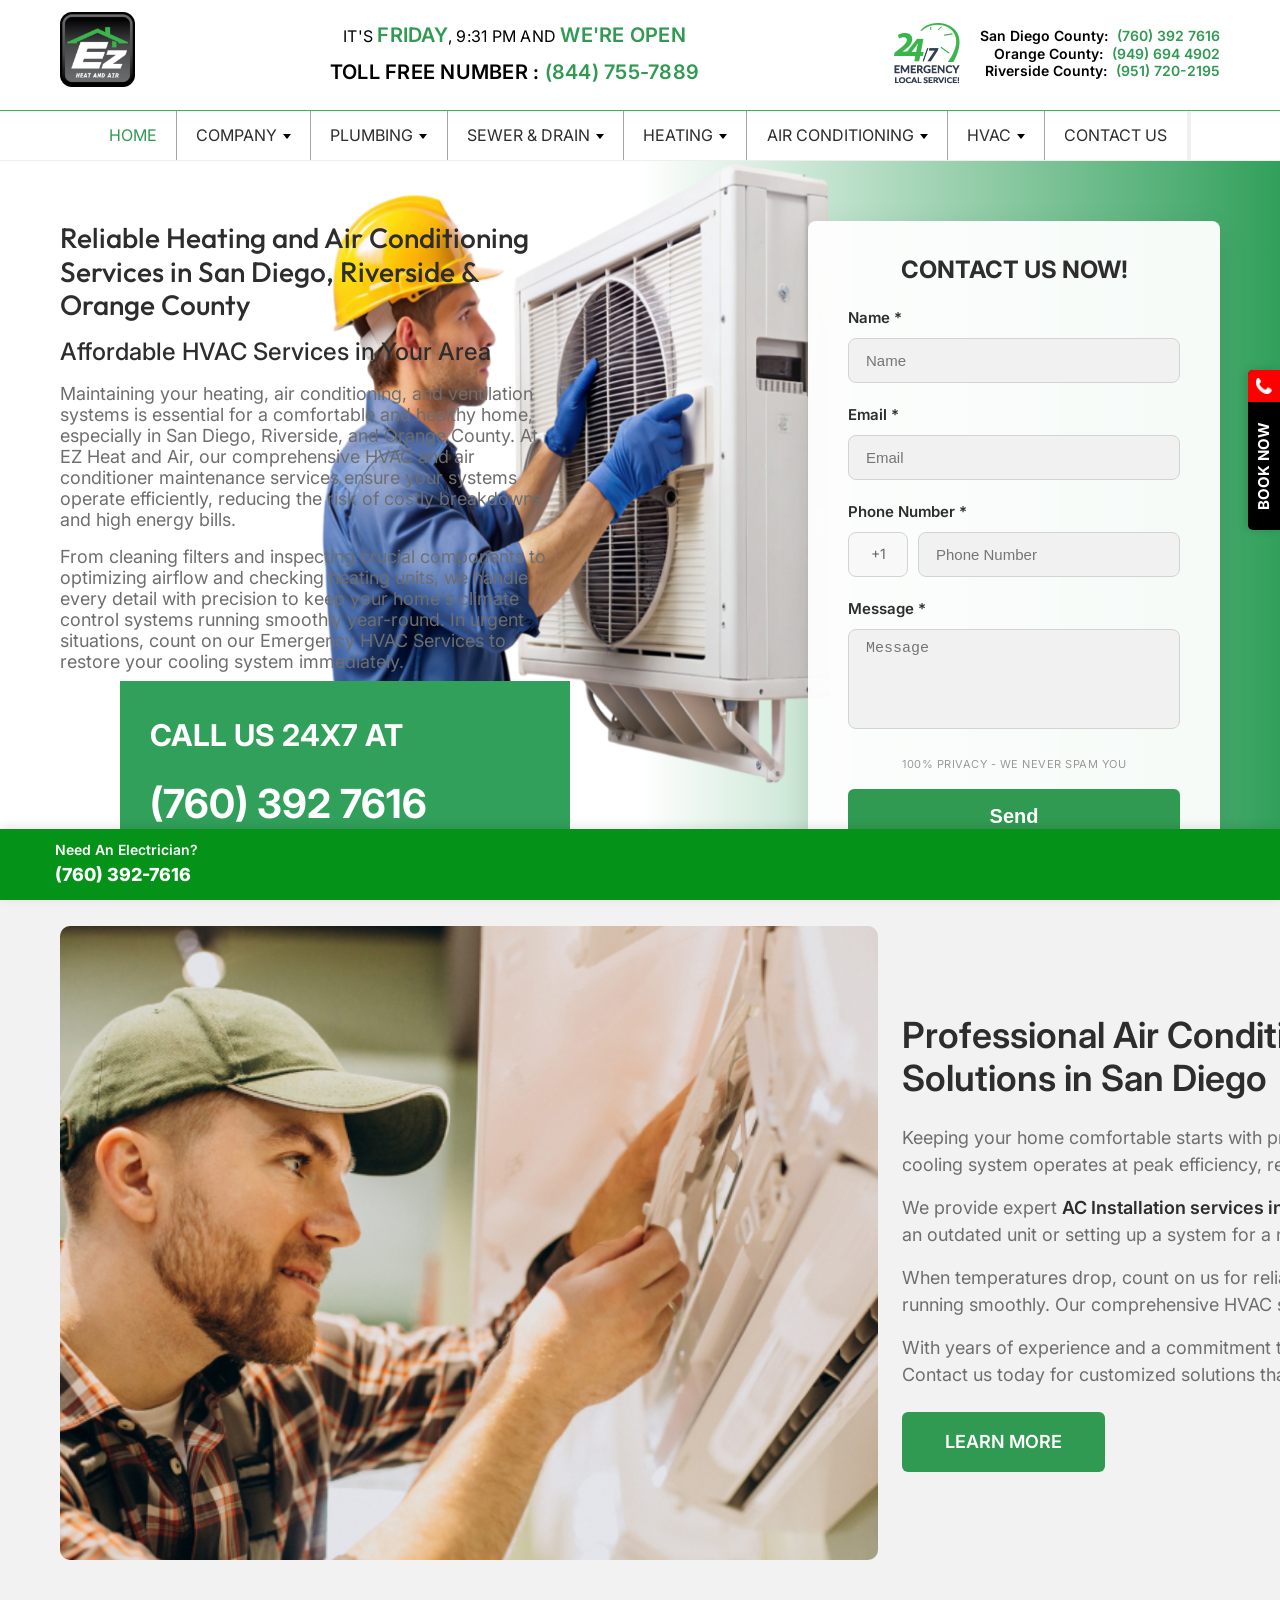
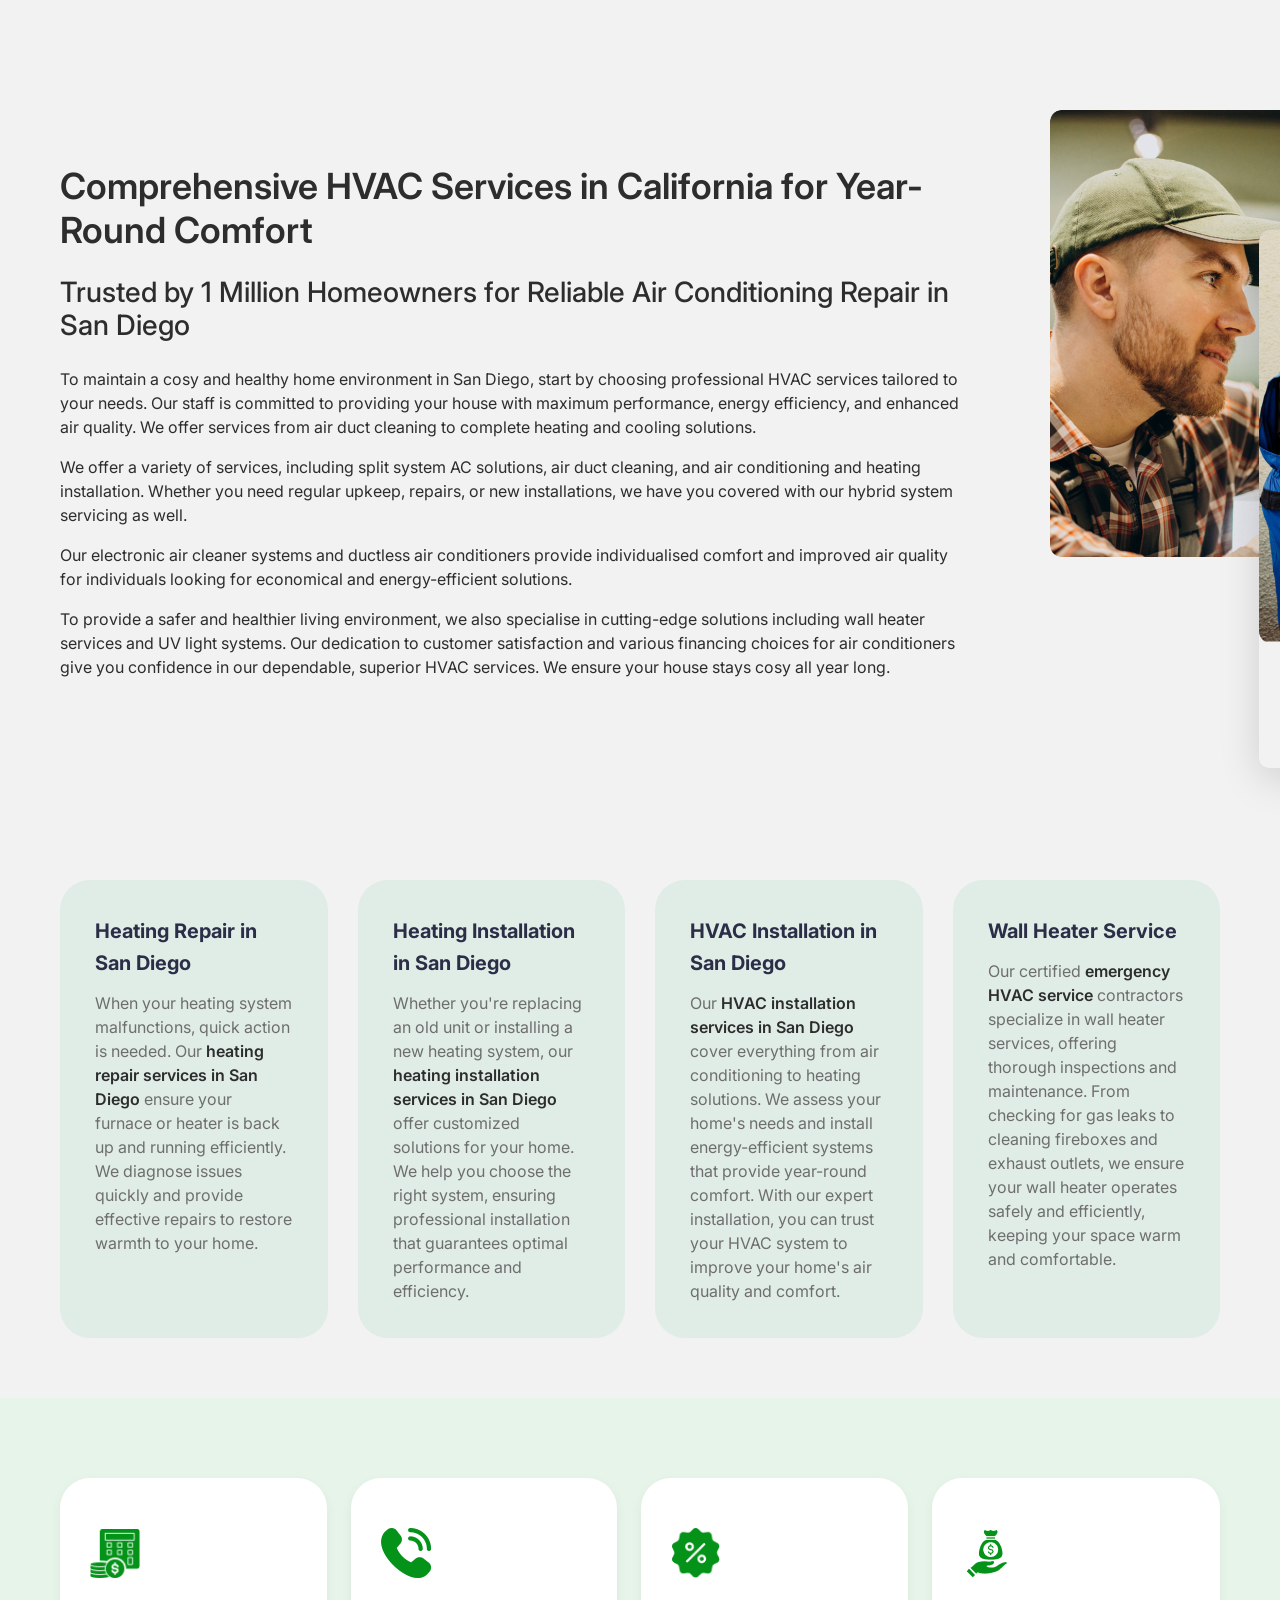
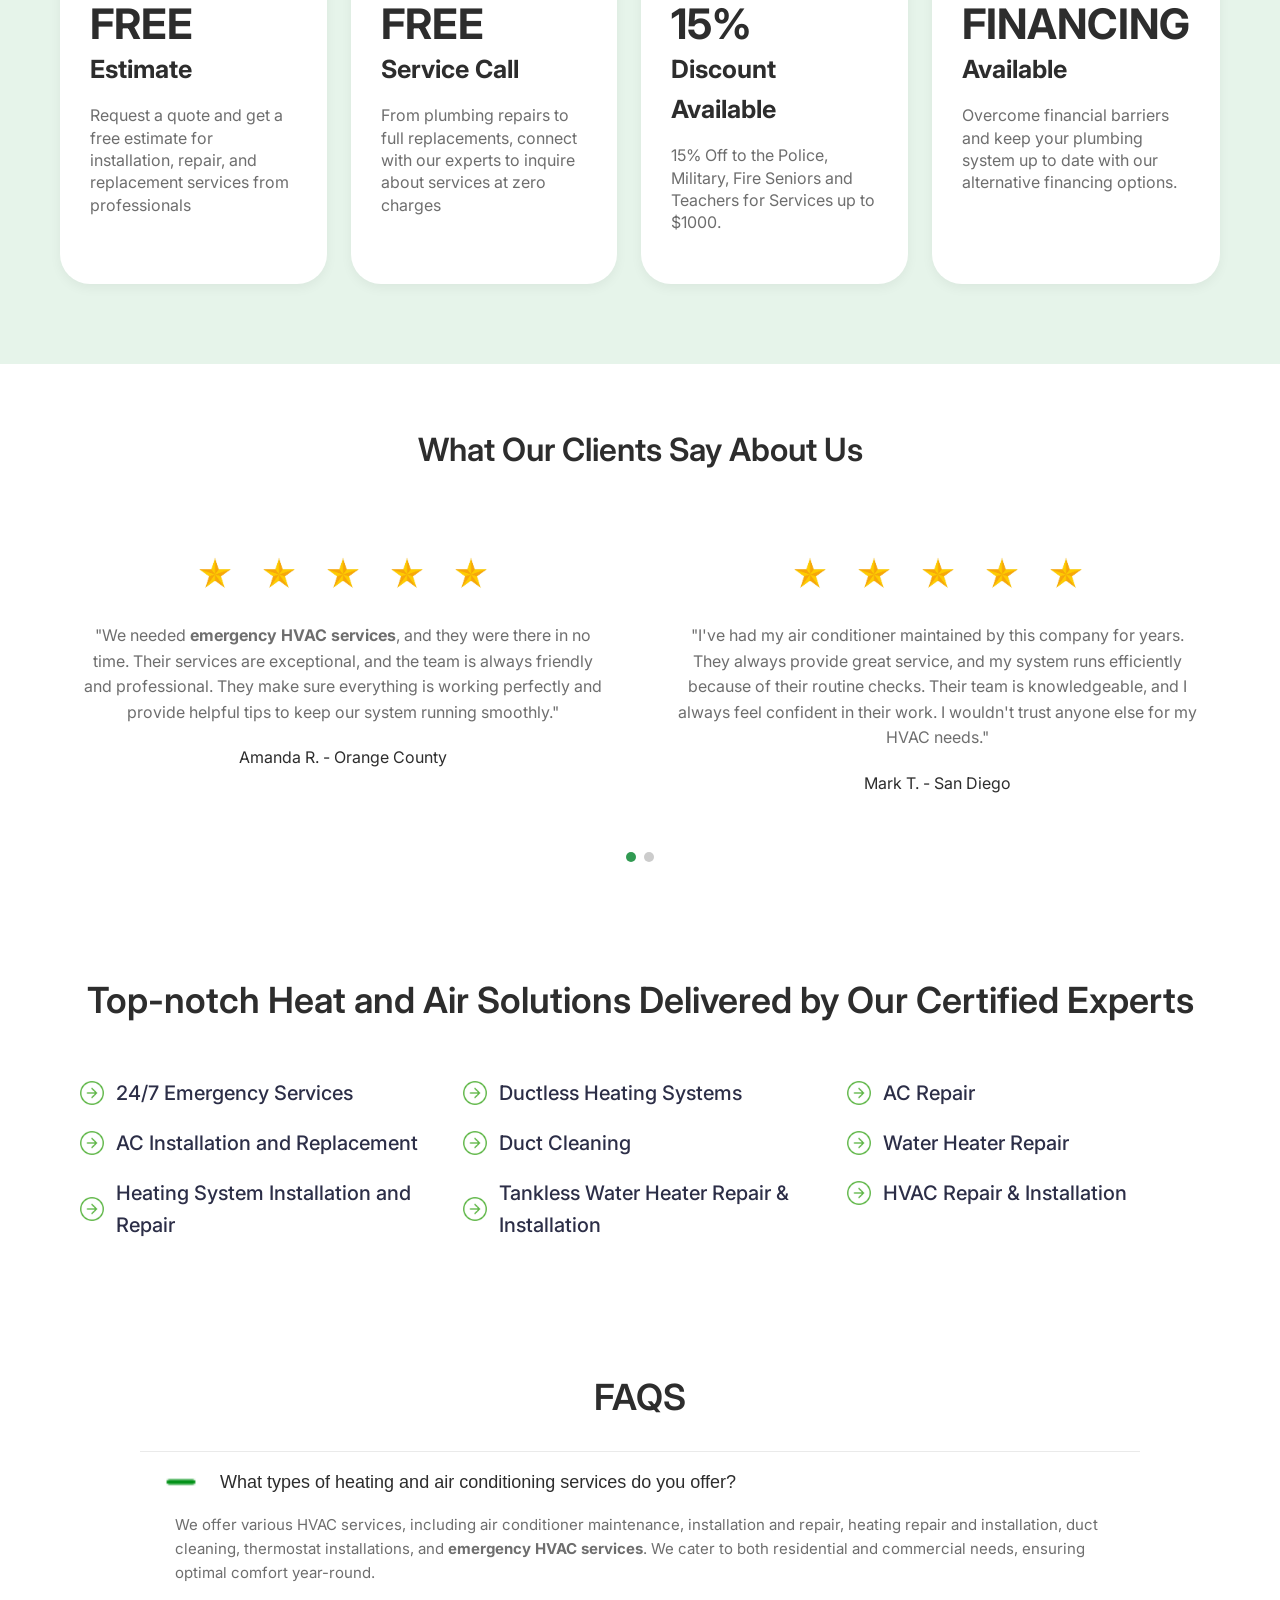
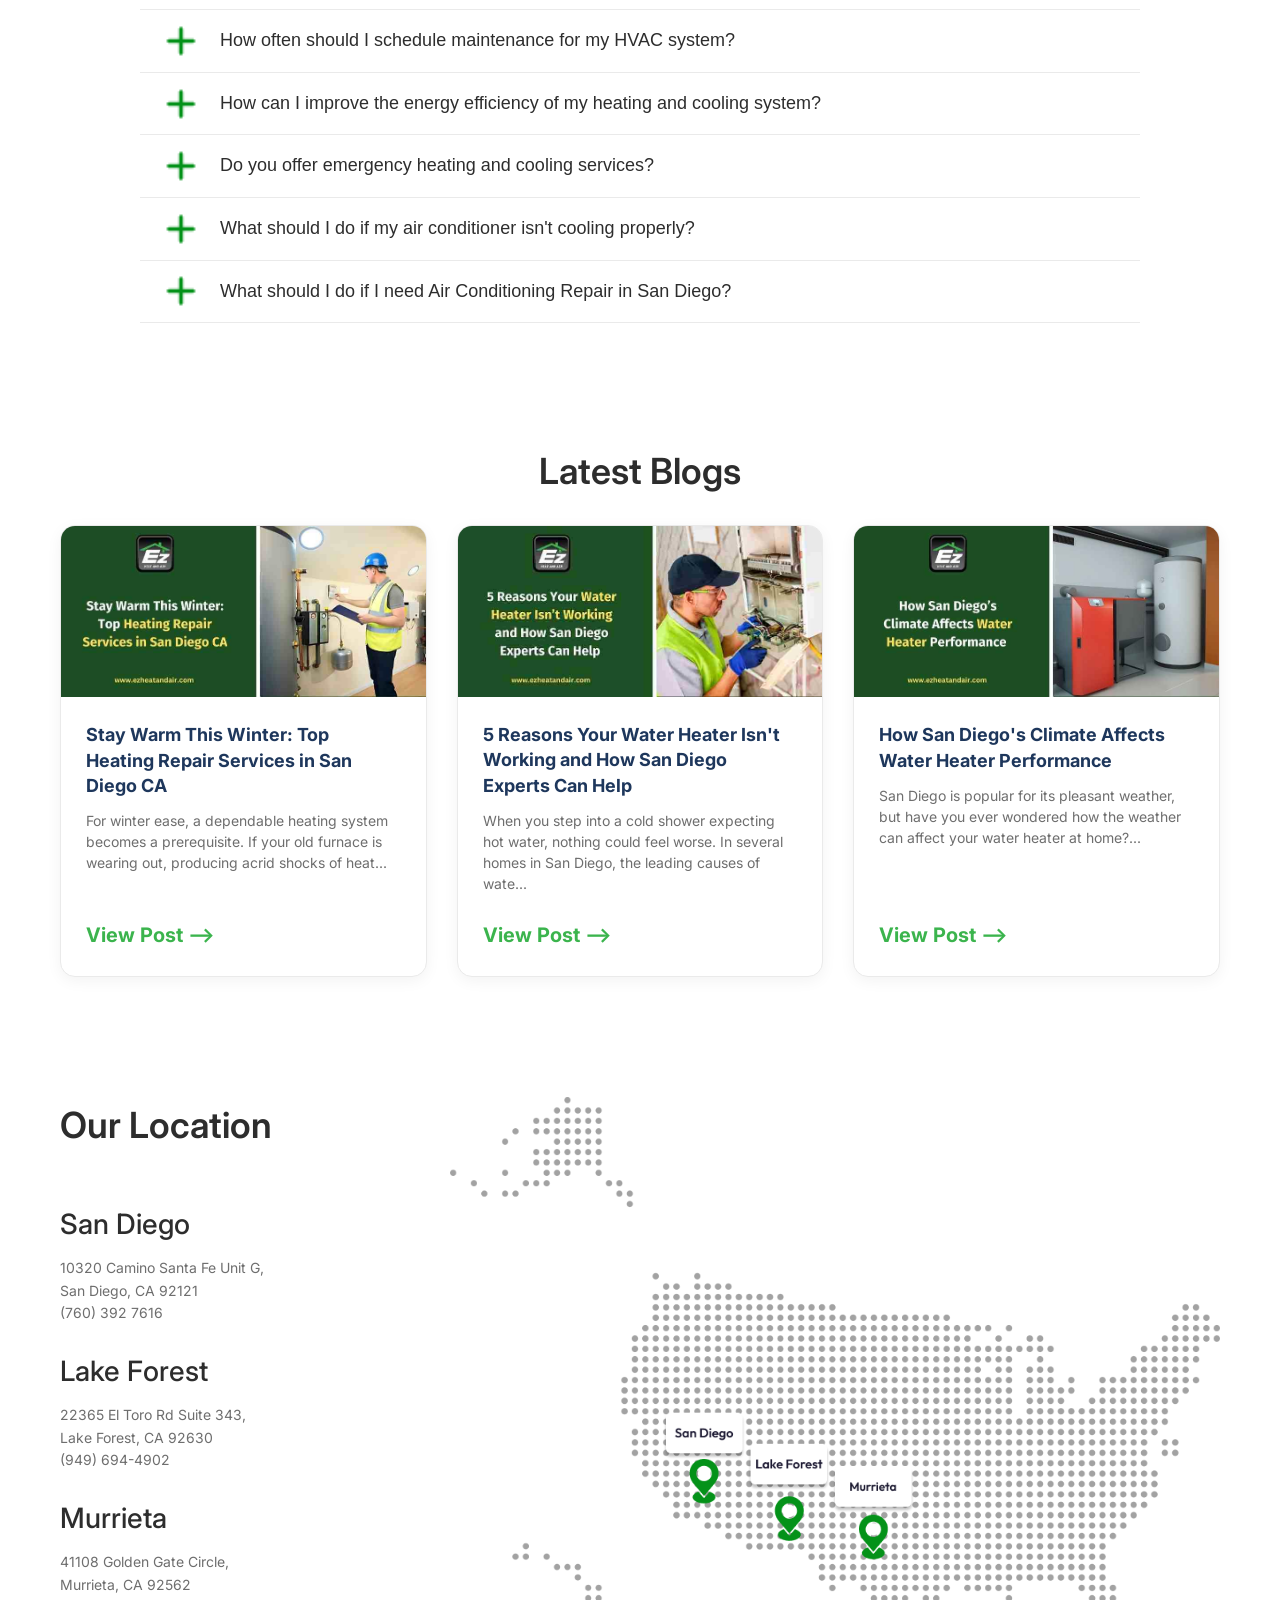
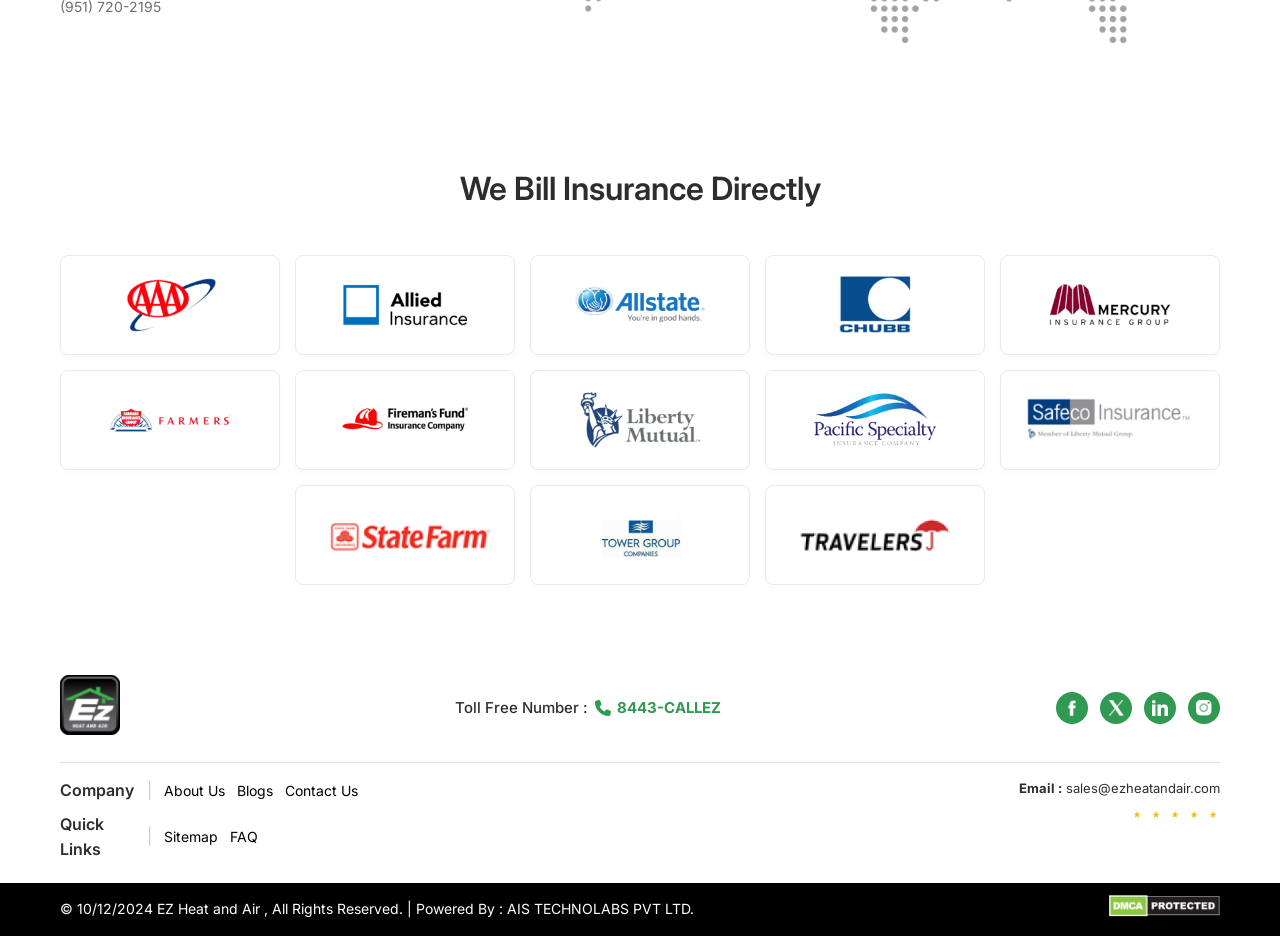
<file: index.html>
<!doctype html>
<html lang="en">
  <head>
    <meta charset="UTF-8" />
    <meta name="viewport" content="width=device-width, initial-scale=1.0" />
    <title>EZ Plumbing | Professional Service You Can Trust</title>

    <!-- Meta Tags -->
    <meta
      name="description"
      content="Professional plumbing services with a focus on quality and reliability. We are open and ready to help!"
    />

    <!-- Google Fonts: Inter -->
    <link rel="preconnect" href="https://fonts.googleapis.com" />
    <link rel="preconnect" href="https://fonts.gstatic.com" crossorigin />
    <link
      href="https://fonts.googleapis.com/css2?family=Inter:wght@400;500;600;700&display=swap"
      rel="stylesheet"
    />

    <!-- Stylesheets -->
    <link rel="stylesheet" href="css/style.css" />
  </head>
  <body>
    <!-- Floating Book Now Tab -->
    <div class="mirror-floating-tab">
      <div class="tab-icon-red">
        <img
          src="assets/images/phone-icons.webp"
          alt="Phone"
          style="width: 16px; height: 16px"
        />
      </div>
      <div class="tab-text-vertical">BOOK NOW</div>
    </div>
    <header id="site-header" class="main-header">
      <!-- Top Bar -->
      <div class="top-bar">
        <div class="container-fluid top-bar-content">
          <!-- Logo Left -->
          <div class="header-left">
            <a href="/" class="logo">
              <img
                src="assets/images/ez-brand-logo.svg"
                alt="EZ Plumbing Logo"
                width="75"
                height="75"
              />
            </a>
          </div>

          <!-- Status Center -->
          <div class="header-center">
            <div class="status-info">
              <p class="status-msg">
                IT'S
                <span class="text-green" id="current-day">TUESDAY</span>,
                <span id="current-time">12:07 PM</span> AND
                <span class="text-green">WE'RE OPEN</span>
              </p>
              <p class="toll-free">
                TOLL FREE NUMBER :
                <a href="tel:8447557889" class="text-green">(844) 755-7889</a>
              </p>
            </div>
          </div>

          <!-- Locations Right -->
          <div class="header-right">
            <div class="header-service">
              <img
                src="assets/images/emergency-service.png"
                alt="24/7 Emergency Service"
                width="66"
                height="61"
              />
              <div class="location-grid">
                <div class="loc-item">
                  San Diego County:
                  <a href="tel:7603927616" class="text-green fw-bold"
                    >(760) 392 7616</a
                  >
                </div>
                <div class="loc-item">
                  Orange County:
                  <a href="tel:9496944902" class="text-green fw-bold"
                    >(949) 694 4902</a
                  >
                </div>
                <div class="loc-item">
                  Riverside County:
                  <a href="tel:9517202195" class="text-green fw-bold"
                    >(951) 720-2195</a
                  >
                </div>
              </div>
            </div>
          </div>
        </div>
      </div>

      <!-- Main Nav -->
      <nav class="navbar">
        <div class="container-fluid navbar-content">
          <div class="nav-menu" id="nav-menu">
            <ul class="nav-links">
              <li class="nav-item"><a href="/" class="active">HOME</a></li>
              <li class="nav-item dropdown"><a href="/company">COMPANY</a></li>
              <li class="nav-item dropdown">
                <a href="/plumbing">PLUMBING</a>
              </li>
              <li class="nav-item dropdown">
                <a href="/sewer-drain">SEWER & DRAIN</a>
              </li>
              <li class="nav-item dropdown"><a href="/heating">HEATING</a></li>
              <li class="nav-item dropdown">
                <a href="/air-conditioning">AIR CONDITIONING</a>
              </li>
              <li class="nav-item dropdown"><a href="/hvac">HVAC</a></li>
              <li class="nav-item"><a href="/contact">CONTACT US</a></li>
            </ul>
          </div>

          <button class="menu-toggle" id="menu-toggle" aria-label="Toggle Menu">
            <span></span>
            <span></span>
            <span></span>
          </button>
        </div>
      </nav>
    </header>

    <!-- Hero Section -->
    <!-- Hero Section Rebuild (Mirror Matching) -->
    <section class="hero-section">
      <div class="mirror-container">
        <div class="hero-mirror-row">
          <!-- Left Column: Content -->
          <div class="hero-mirror-col-left">
            <h1 class="hero-title">
              Reliable Heating and Air Conditioning Services in San Diego,
              Riverside & Orange County
            </h1>
            <h2 class="hero-subtitle">Affordable HVAC Services in Your Area</h2>
            <p class="hero-desc">
              Maintaining your heating, air conditioning, and ventilation
              systems is essential for a comfortable and healthy home,
              especially in San Diego, Riverside, and Orange County. At EZ Heat
              and Air, our comprehensive HVAC and air conditioner maintenance
              services ensure your systems operate efficiently, reducing the
              risk of costly breakdowns and high energy bills.
            </p>
            <p class="hero-desc">
              From cleaning filters and inspecting crucial components to
              optimizing airflow and checking heating units, we handle every
              detail with precision to keep your home's climate control systems
              running smoothly year-round. In urgent situations, count on our
              Emergency HVAC Services to restore your cooling system
              immediately.
            </p>

            <div class="hero-cta-box">
              <span class="cta-label">CALL US 24X7 AT</span>
              <a href="tel:7603927616" class="cta-phone">(760) 392 7616</a>
              <div class="cta-accent-bar"></div>
            </div>
          </div>

          <!-- Right Column: Form -->
          <div class="hero-mirror-col-right">
            <div class="mirror-form-card">
              <h3 class="mirror-form-title">CONTACT US NOW!</h3>
              <form class="hero-form">
                <div class="form-group">
                  <label for="form-name">Name *</label>
                  <input type="text" id="form-name" placeholder="Name" />
                </div>
                <div class="form-group">
                  <label for="form-email">Email *</label>
                  <input type="email" id="form-email" placeholder="Email" />
                </div>
                <div class="form-group">
                  <label for="form-phone">Phone Number *</label>
                  <div class="phone-input-wrapper">
                    <span class="country-code">+1</span>
                    <input
                      type="tel"
                      id="form-phone"
                      placeholder="Phone Number"
                    />
                  </div>
                </div>
                <div class="form-group">
                  <label for="form-message">Message *</label>
                  <textarea
                    id="form-message"
                    placeholder="Message"
                    rows="3"
                  ></textarea>
                </div>
                <div class="privacy-note">100% PRIVACY - WE NEVER SPAM YOU</div>
                <button type="submit" class="btn-mirror-send">Send</button>
              </form>
            </div>
          </div>
        </div>
      </div>
      <!-- Center: Technician Image (Background or Absolute) -->
      <div class="hero-technician-overlay">
        <img
          src="assets/images/heat-air-banner-img-2.png"
          alt="Expert Technician"
          class="mirror-technician-img"
        />
      </div>
    </section>

    <!-- Solutions Section (Mirror Rebuild) -->
    <section class="solutions-section">
      <div class="mirror-container">
        <div class="solutions-row">
          <div class="solutions-col-image">
            <img
              src="assets/images/expert-repairman.png"
              alt="HVAC Expert"
              class="solutions-img"
            />
          </div>
          <div class="solutions-col-text">
            <h2 class="solutions-title">
              Professional Air Conditioner Maintenance and HVAC Solutions in San
              Diego
            </h2>
            <div class="solutions-content">
              <p>
                Keeping your home comfortable starts with proper
                <strong>air conditioner maintenance.</strong> Our team ensures
                your cooling system operates at peak efficiency, reducing energy
                costs and extending its lifespan.
              </p>
              <p>
                We provide expert
                <strong>AC Installation services in San Diego</strong> for those
                needing new systems. Whether upgrading an outdated unit or
                setting up a system for a new home, we guarantee precision and
                performance.
              </p>
              <p>
                When temperatures drop, count on us for reliable
                <strong>Furnace Repair in San Diego</strong> to keep your
                heating system running smoothly. Our comprehensive HVAC services
                ensure year-round comfort for your family.
              </p>
              <p>
                With years of experience and a commitment to excellence, we're
                your go-to partner for all HVAC needs. Contact us today for
                customized solutions that fit your requirements.
              </p>
              <a href="/services" class="btn-mirror-learn">LEARN MORE</a>
            </div>
          </div>
        </div>
      </div>
    </section>

    <!-- HVAC Services Section (Mirror Rebuild) -->
    <section class="hvac-services-section">
      <div class="mirror-container">
        <div class="hvac-services-row">
          <div class="hvac-services-col-text">
            <h2 class="hvac-subtitle-main">
              Comprehensive HVAC Services in California for Year-Round Comfort
            </h2>
            <h3 class="hvac-subheading">
              Trusted by 1 Million Homeowners for Reliable Air Conditioning
              Repair in San Diego
            </h3>
            <div class="hvac-text-content">
              <p>
                To maintain a cosy and healthy home environment in San Diego,
                start by choosing professional HVAC services tailored to your
                needs. Our staff is committed to providing your house with
                maximum performance, energy efficiency, and enhanced air
                quality. We offer services from air duct cleaning to complete
                heating and cooling solutions.
              </p>
              <p>
                We offer a variety of services, including split system AC
                solutions, air duct cleaning, and air conditioning and heating
                installation. Whether you need regular upkeep, repairs, or new
                installations, we have you covered with our hybrid system
                servicing as well.
              </p>
              <p>
                Our electronic air cleaner systems and ductless air conditioners
                provide individualised comfort and improved air quality for
                individuals looking for economical and energy-efficient
                solutions.
              </p>
              <p>
                To provide a safer and healthier living environment, we also
                specialise in cutting-edge solutions including wall heater
                services and UV light systems. Our dedication to customer
                satisfaction and various financing choices for air conditioners
                give you confidence in our dependable, superior HVAC services.
                We ensure your house stays cosy all year long.
              </p>
            </div>
          </div>
          <div class="hvac-services-col-images">
            <div class="hvac-image-composition">
              <div class="hvac-dot-grid"></div>
              <img
                src="assets/images/expert-repairman.png"
                alt="HVAC Expert Back"
                class="hvac-img-back"
              />
              <img
                src="assets/images/trusted-name.png"
                alt="HVAC Expert Front"
                class="hvac-img-front"
              />
            </div>
          </div>
        </div>
      </div>
    </section>

    <!-- Service Cards Section (Mirror Rebuild) -->
    <section class="service-cards-section">
      <div class="mirror-container large-container">
        <div class="service-cards-grid">
          <!-- Card 1 -->
          <div class="service-card">
            <h4 class="service-card-title">Heating Repair in San Diego</h4>
            <p class="service-card-text">
              When your heating system malfunctions, quick action is needed. Our
              <strong>heating repair services in San Diego</strong> ensure your
              furnace or heater is back up and running efficiently. We diagnose
              issues quickly and provide effective repairs to restore warmth to
              your home.
            </p>
          </div>
          <!-- Card 2 -->
          <div class="service-card">
            <h4 class="service-card-title">
              Heating Installation in San Diego
            </h4>
            <p class="service-card-text">
              Whether you're replacing an old unit or installing a new heating
              system, our
              <strong>heating installation services in San Diego</strong> offer
              customized solutions for your home. We help you choose the right
              system, ensuring professional installation that guarantees optimal
              performance and efficiency.
            </p>
          </div>
          <!-- Card 3 -->
          <div class="service-card">
            <h4 class="service-card-title">HVAC Installation in San Diego</h4>
            <p class="service-card-text">
              Our <strong>HVAC installation services in San Diego</strong> cover
              everything from air conditioning to heating solutions. We assess
              your home's needs and install energy-efficient systems that
              provide year-round comfort. With our expert installation, you can
              trust your HVAC system to improve your home's air quality and
              comfort.
            </p>
          </div>
          <!-- Card 4 -->
          <div class="service-card">
            <h4 class="service-card-title">Wall Heater Service</h4>
            <p class="service-card-text">
              Our certified <strong>emergency HVAC service</strong> contractors
              specialize in wall heater services, offering thorough inspections
              and maintenance. From checking for gas leaks to cleaning fireboxes
              and exhaust outlets, we ensure your wall heater operates safely
              and efficiently, keeping your space warm and comfortable.
            </p>
          </div>
        </div>
      </div>
    </section>

    <!-- Promo Cards Section (Mirror Rebuild) -->
    <section class="promo-cards-section">
      <div class="mirror-container">
        <div class="promo-cards-grid">
          <!-- Promo Card 1 -->
          <div class="promo-card">
            <div class="promo-icon">
              <img src="assets/images/free-estimate.png" alt="Free Estimate" />
            </div>
            <h2 class="promo-title">FREE</h2>
            <h3 class="promo-subtitle">Estimate</h3>
            <p class="promo-text">
              Request a quote and get a free estimate for installation, repair,
              and replacement services from professionals
            </p>
          </div>
          <!-- Promo Card 2 -->
          <div class="promo-card">
            <div class="promo-icon">
              <img
                src="assets/images/free-service-call.png"
                alt="Free Service Call"
              />
            </div>
            <h2 class="promo-title">FREE</h2>
            <h3 class="promo-subtitle">Service Call</h3>
            <p class="promo-text">
              From plumbing repairs to full replacements, connect with our
              experts to inquire about services at zero charges
            </p>
          </div>
          <!-- Promo Card 3 -->
          <div class="promo-card">
            <div class="promo-icon">
              <img
                src="assets/images/discount-available.png"
                alt="15% Discount"
              />
            </div>
            <h2 class="promo-title">15%</h2>
            <h3 class="promo-subtitle">Discount Available</h3>
            <p class="promo-text">
              15% Off to the Police, Military, Fire Seniors and Teachers for
              Services up to $1000.
            </p>
          </div>
          <!-- Promo Card 4 -->
          <div class="promo-card">
            <div class="promo-icon">
              <img
                src="assets/images/finance-service.png"
                alt="Financing Available"
              />
            </div>
            <h2 class="promo-title">FINANCING</h2>
            <h3 class="promo-subtitle">Available</h3>
            <p class="promo-text">
              Overcome financial barriers and keep your plumbing system up to
              date with our alternative financing options.
            </p>
          </div>
        </div>
      </div>
    </section>

    <!-- What Our Clients Say About Us -->
    <section class="testimonials-section">
      <div class="mirror-container">
        <h2 class="testimonials-title">What Our Clients Say About Us</h2>
        <div class="testimonials-carousel">
          <div class="testimonials-track">
            <!-- Card 1 -->
            <div class="testimonial-card">
              <div class="testimonial-stars">
                <img src="assets/images/star.jpg" alt="star" />
                <img src="assets/images/star.jpg" alt="star" />
                <img src="assets/images/star.jpg" alt="star" />
                <img src="assets/images/star.jpg" alt="star" />
                <img src="assets/images/star.jpg" alt="star" />
              </div>
              <p class="testimonial-text">
                "We needed <strong>emergency HVAC services</strong>, and they
                were there in no time. Their services are exceptional, and the
                team is always friendly and professional. They make sure
                everything is working perfectly and provide helpful tips to keep
                our system running smoothly."
              </p>
              <p class="testimonial-author">Amanda R. - Orange County</p>
            </div>
            <!-- Card 2 -->
            <div class="testimonial-card">
              <div class="testimonial-stars">
                <img src="assets/images/star.jpg" alt="star" />
                <img src="assets/images/star.jpg" alt="star" />
                <img src="assets/images/star.jpg" alt="star" />
                <img src="assets/images/star.jpg" alt="star" />
                <img src="assets/images/star.jpg" alt="star" />
              </div>
              <p class="testimonial-text">
                "I've had my air conditioner maintained by this company for
                years. They always provide great service, and my system runs
                efficiently because of their routine checks. Their team is
                knowledgeable, and I always feel confident in their work. I
                wouldn't trust anyone else for my HVAC needs."
              </p>
              <p class="testimonial-author">Mark T. - San Diego</p>
            </div>
            <!-- Card 3 -->
            <div class="testimonial-card">
              <div class="testimonial-stars">
                <img src="assets/images/star.jpg" alt="star" />
                <img src="assets/images/star.jpg" alt="star" />
                <img src="assets/images/star.jpg" alt="star" />
                <img src="assets/images/star.jpg" alt="star" />
                <img src="assets/images/star.jpg" alt="star" />
              </div>
              <p class="testimonial-text">
                "Outstanding service from start to finish. They diagnosed the
                issue with our furnace quickly and had it repaired the same day.
                Very impressed with their professionalism and fair pricing.
                Highly recommend to anyone in the area!"
              </p>
              <p class="testimonial-author">Sarah L. - Los Angeles</p>
            </div>
            <!-- Card 4 -->
            <div class="testimonial-card">
              <div class="testimonial-stars">
                <img src="assets/images/star.jpg" alt="star" />
                <img src="assets/images/star.jpg" alt="star" />
                <img src="assets/images/star.jpg" alt="star" />
                <img src="assets/images/star.jpg" alt="star" />
                <img src="assets/images/star.jpg" alt="star" />
              </div>
              <p class="testimonial-text">
                "Called them for a heating emergency during the coldest week of
                the year and they showed up within an hour. The technician was
                courteous, explained everything clearly, and got our heat
                working again quickly. Great company!"
              </p>
              <p class="testimonial-author">James W. - Riverside</p>
            </div>
          </div>
          <div class="testimonials-dots"></div>
        </div>
      </div>
    </section>

    <!-- Certified Experts Section -->
    <section class="certified-experts-section">
      <div class="mirror-container">
        <h2 class="experts-title">
          Top-notch Heat and Air Solutions Delivered by Our Certified Experts
        </h2>
        <div class="experts-grid">
          <!-- Column 1 -->
          <ul class="experts-list">
            <li>
              <img
                src="assets/images/service-right-icon.png"
                alt=""
                class="expert-icon"
              />
              24/7 Emergency Services
            </li>
            <li>
              <img
                src="assets/images/service-right-icon.png"
                alt=""
                class="expert-icon"
              />
              AC Installation and Replacement
            </li>
            <li>
              <img
                src="assets/images/service-right-icon.png"
                alt=""
                class="expert-icon"
              />
              Heating System Installation and Repair
            </li>
          </ul>
          <!-- Column 2 -->
          <ul class="experts-list">
            <li>
              <img
                src="assets/images/service-right-icon.png"
                alt=""
                class="expert-icon"
              />
              Ductless Heating Systems
            </li>
            <li>
              <img
                src="assets/images/service-right-icon.png"
                alt=""
                class="expert-icon"
              />
              Duct Cleaning
            </li>
            <li>
              <img
                src="assets/images/service-right-icon.png"
                alt=""
                class="expert-icon"
              />
              Tankless Water Heater Repair &amp; Installation
            </li>
          </ul>
          <!-- Column 3 -->
          <ul class="experts-list">
            <li>
              <img
                src="assets/images/service-right-icon.png"
                alt=""
                class="expert-icon"
              />
              AC Repair
            </li>
            <li>
              <img
                src="assets/images/service-right-icon.png"
                alt=""
                class="expert-icon"
              />
              Water Heater Repair
            </li>
            <li>
              <img
                src="assets/images/service-right-icon.png"
                alt=""
                class="expert-icon"
              />
              HVAC Repair &amp; Installation
            </li>
          </ul>
        </div>
      </div>
    </section>

    <!-- FAQs Section -->
    <section class="faqs-section">
      <div class="mirror-container">
        <h2 class="faqs-title">FAQS</h2>
        <div class="faqs-accordion">
          <!-- FAQ 1 -->
          <div class="faq-item active">
            <button class="faq-question">
              <span class="faq-icon"
                ><img src="assets/images/less.png" alt="-"
              /></span>
              What types of heating and air conditioning services do you offer?
            </button>
            <div class="faq-answer">
              <p>
                We offer various HVAC services, including air conditioner
                maintenance, installation and repair, heating repair and
                installation, duct cleaning, thermostat installations, and
                <strong>emergency HVAC services</strong>. We cater to both
                residential and commercial needs, ensuring optimal comfort
                year-round.
              </p>
            </div>
          </div>
          <!-- FAQ 2 -->
          <div class="faq-item">
            <button class="faq-question">
              <span class="faq-icon"
                ><img src="assets/images/pluse.png" alt="+"
              /></span>
              How often should I schedule maintenance for my HVAC system?
            </button>
            <div class="faq-answer">
              <p>
                It is recommended to schedule maintenance at least once a year.
                Regular maintenance depends on usage and the specifics of your
                system.
              </p>
            </div>
          </div>
          <!-- FAQ 3 -->
          <div class="faq-item">
            <button class="faq-question">
              <span class="faq-icon"
                ><img src="assets/images/pluse.png" alt="+"
              /></span>
              How can I improve the energy efficiency of my heating and cooling
              system?
            </button>
            <div class="faq-answer">
              <p>
                You can improve energy efficiency by regularly changing air
                filters, sealing ductwork, upgrading to a smart thermostat, and
                ensuring your system is well-maintained.
              </p>
            </div>
          </div>
          <!-- FAQ 4 -->
          <div class="faq-item">
            <button class="faq-question">
              <span class="faq-icon"
                ><img src="assets/images/pluse.png" alt="+"
              /></span>
              Do you offer emergency heating and cooling services?
            </button>
            <div class="faq-answer">
              <p>
                Yes, we provide 24/7 emergency repair services to ensure you are
                never left without heating or cooling when you need it most.
              </p>
            </div>
          </div>
          <!-- FAQ 5 -->
          <div class="faq-item">
            <button class="faq-question">
              <span class="faq-icon"
                ><img src="assets/images/pluse.png" alt="+"
              /></span>
              What should I do if my air conditioner isn't cooling properly?
            </button>
            <div class="faq-answer">
              <p>
                Check your thermostat settings and air filters first. If the
                problem persists, contact our certified technicians for
                professional diagnosis and repair.
              </p>
            </div>
          </div>
          <!-- FAQ 6 -->
          <div class="faq-item">
            <button class="faq-question">
              <span class="faq-icon"
                ><img src="assets/images/pluse.png" alt="+"
              /></span>
              What should I do if I need Air Conditioning Repair in San Diego?
            </button>
            <div class="faq-answer">
              <p>
                Simply give us a call or book an appointment online, and our
                experts will promptly address and repair any issues with your
                air conditioning system in San Diego.
              </p>
            </div>
          </div>
        </div>
      </div>
    </section>

    <!-- Latest Blogs Section -->
    <section class="latest-blogs-section">
      <div class="mirror-container">
        <h2 class="blogs-title">Latest Blogs</h2>
        <div class="blogs-grid">
          <!-- Blog Card 1 -->
          <div class="blog-card">
            <img
              src="assets/images/blog-heating-repair.jpg"
              alt="Stay Warm This Winter: Top Heating Repair Services in San Diego CA"
              class="blog-img"
            />
            <div class="blog-content">
              <h3 class="blog-post-title">
                Stay Warm This Winter: Top Heating Repair Services in San Diego
                CA
              </h3>
              <p class="blog-post-desc">
                For winter ease, a dependable heating system becomes a
                prerequisite. If your old furnace is wearing out, producing
                acrid shocks of heat...
              </p>
              <a href="#" class="blog-link">View Post &longrightarrow;</a>
            </div>
          </div>
          <!-- Blog Card 2 -->
          <div class="blog-card">
            <img
              src="assets/images/blog-water-heater-1.jpg"
              alt="5 Reasons Your Water Heater Isn't Working and How San Diego Experts Can Help"
              class="blog-img"
            />
            <div class="blog-content">
              <h3 class="blog-post-title">
                5 Reasons Your Water Heater Isn't Working and How San Diego
                Experts Can Help
              </h3>
              <p class="blog-post-desc">
                When you step into a cold shower expecting hot water, nothing
                could feel worse. In several homes in San Diego, the leading
                causes of wate...
              </p>
              <a href="#" class="blog-link">View Post &longrightarrow;</a>
            </div>
          </div>
          <!-- Blog Card 3 -->
          <div class="blog-card">
            <img
              src="assets/images/blog-water-heater-2.jpg"
              alt="How San Diego's Climate Affects Water Heater Performance"
              class="blog-img"
            />
            <div class="blog-content">
              <h3 class="blog-post-title">
                How San Diego's Climate Affects Water Heater Performance
              </h3>
              <p class="blog-post-desc">
                San Diego is popular for its pleasant weather, but have you ever
                wondered how the weather can affect your water heater at
                home?...
              </p>
              <a href="#" class="blog-link">View Post &longrightarrow;</a>
            </div>
          </div>
        </div>
      </div>
    </section>

    <!-- Location Section -->
    <section class="location-section">
      <div class="mirror-container">
        <div class="location-row">
          <div class="location-content">
            <h2 class="location-title">Our Location</h2>

            <div class="location-item">
              <h3 class="loc-name">San Diego</h3>
              <p class="loc-address">
                10320 Camino Santa Fe Unit G,<br />San Diego, CA 92121<br />(760)
                392 7616
              </p>
            </div>

            <div class="location-item">
              <h3 class="loc-name">Lake Forest</h3>
              <p class="loc-address">
                22365 El Toro Rd Suite 343,<br />Lake Forest, CA 92630<br />(949)
                694-4902
              </p>
            </div>

            <div class="location-item">
              <h3 class="loc-name">Murrieta</h3>
              <p class="loc-address">
                41108 Golden Gate Circle,<br />Murrieta, CA 92562<br />(951)
                720-2195
              </p>
            </div>
          </div>
          <div class="location-map-wrap">
            <img
              src="assets/images/location-map.png"
              alt="Service Areas Map"
              class="location-map-img"
            />
          </div>
        </div>
      </div>
    </section>

    <!-- Insurance Section -->
    <section class="insurance-section">
      <div class="mirror-container">
        <h2 class="insurance-title">We Bill Insurance Directly</h2>
        <div class="insurance-grid">
          <div class="insurance-logo-card">
            <img src="assets/images/aaa.png" alt="AAA" />
          </div>
          <div class="insurance-logo-card">
            <img
              src="assets/images/allied-insurance.png"
              alt="Allied Insurance"
            />
          </div>
          <div class="insurance-logo-card">
            <img src="assets/images/allstate.png" alt="Allstate" />
          </div>
          <div class="insurance-logo-card">
            <img src="assets/images/chubb.png" alt="Chubb" />
          </div>
          <div class="insurance-logo-card">
            <img src="assets/images/mercury.png" alt="Mercury" />
          </div>
          <div class="insurance-logo-card">
            <img src="assets/images/farmers.png" alt="Farmers" />
          </div>
          <div class="insurance-logo-card">
            <img src="assets/images/fireman-fund.png" alt="Fireman's Fund" />
          </div>
          <div class="insurance-logo-card">
            <img src="assets/images/liberty-mutual.png" alt="Liberty Mutual" />
          </div>
          <div class="insurance-logo-card">
            <img
              src="assets/images/pacific-specialty.png"
              alt="Pacific Specialty"
            />
          </div>
          <div class="insurance-logo-card">
            <img
              src="assets/images/safeco-insurance.png"
              alt="Safeco Insurance"
            />
          </div>
          <div class="insurance-logo-card">
            <img src="assets/images/state-farm.png" alt="State Farm" />
          </div>
          <div class="insurance-logo-card">
            <img src="assets/images/tower-group.png" alt="Tower Group" />
          </div>
          <div class="insurance-logo-card">
            <img src="assets/images/travelers.png" alt="Travelers" />
          </div>
        </div>
      </div>
    </section>

    <!-- Footer Section -->
    <footer class="site-footer">
      <div class="mirror-container">
        <!-- Top Row -->
        <div class="footer-top">
          <div class="footer-logo">
            <img src="assets/images/ez-brand-logo.svg" alt="EZ Plumbing" />
          </div>
          <div class="footer-contact">
            <span class="contact-label">Toll Free Number :</span>
            <a href="tel:8443CALLEZ" class="contact-number">
              <svg
                width="16"
                height="16"
                fill="currentColor"
                viewBox="0 0 512 512"
              >
                <path
                  d="M164.9 24.6c-7.7-18.6-28-28.5-47.4-23.2l-88 24C12.1 30.2 0 46 0 64C0 311.4 200.6 512 448 512c18 0 33.8-12.1 38.6-29.5l24-88c5.3-19.4-4.6-39.7-23.2-47.4l-96-40c-16.3-6.8-35.2-2.1-46.3 11.6L304.7 368C234.3 334.7 177.3 277.7 144 207.3L193.3 167c13.7-11.2 18.4-30 11.6-46.3l-40-96z"
                />
              </svg>
              8443-CALLEZ
            </a>
          </div>
          <div class="footer-social">
            <a href="#" class="social-icon"
              ><img src="assets/images/facebook.png" alt="Facebook"
            /></a>
            <a href="#" class="social-icon"
              ><img src="assets/images/twitter.png" alt="X"
            /></a>
            <a href="#" class="social-icon"
              ><img src="assets/images/linkedin.svg" alt="LinkedIn"
            /></a>
            <a href="#" class="social-icon"
              ><img src="assets/images/instagram.png" alt="Instagram"
            /></a>
          </div>
        </div>

        <hr class="footer-divider" />

        <!-- Bottom Row -->
        <div class="footer-bottom">
          <div class="footer-links-wrap">
            <div class="footer-link-group">
              <span class="link-title">Company</span>
              <span class="link-separator">|</span>
              <div class="links-list">
                <a href="#">About Us</a>
                <a href="#">Blogs</a>
                <a href="#">Contact Us</a>
              </div>
            </div>
            <div class="footer-link-group">
              <span class="link-title">Quick Links</span>
              <span class="link-separator">|</span>
              <div class="links-list">
                <a href="#">Sitemap</a>
                <a href="#">FAQ</a>
              </div>
            </div>
          </div>
          <div class="footer-email-stars">
            <div class="footer-email">
              <span class="email-label">Email :</span>
              <a href="mailto:sales@ezheatandair.com">sales@ezheatandair.com</a>
            </div>
            <div class="footer-stars">
              <img src="assets/images/star.jpg" alt="Star" />
              <img src="assets/images/star.jpg" alt="Star" />
              <img src="assets/images/star.jpg" alt="Star" />
              <img src="assets/images/star.jpg" alt="Star" />
              <img src="assets/images/star.jpg" alt="Star" />
            </div>
          </div>
        </div>
      </div>
    </footer>

    <!-- Copyright Footer Bar -->
    <div class="copyright-bar">
      <div class="mirror-container copyright-container">
        <p class="copyright-text">
          &copy; 10/12/2024 EZ Heat and Air , All Rights Reserved. | Powered By
          : AIS TECHNOLABS PVT LTD.
        </p>
        <a href="#" class="dmca-badge">
          <img src="assets/images/mca-protected.png" alt="DMCA Protected" />
        </a>
      </div>
    </div>

    <!-- Bottom Sticky Contact Bar -->
    <div class="bottom-sticky-bar">
      <div class="container sticky-container">
        <div class="sticky-text">
          <span>Need An Electrician?</span>
          <a href="tel:7603927616" class="sticky-phone">(760) 392-7616</a>
        </div>
      </div>
    </div>

    <!-- Scripts -->
    <script src="js/script.js"></script>
  </body>
</html>
</file>
<file: css/style.css>
@import url('https://fonts.googleapis.com/css2?family=Inter:ital,wght@0,100..900;1,100..900&display=swap');
@import url('https://fonts.googleapis.com/css2?family=Outfit:wght@400;500;600;700&display=swap');

/* Base Styles */
:root {
    /* Colors */
    --primary: #319A52;
    /* Refined Brand Green */
    --primary-dark: #00a651;
    --accent: #FF0404;
    --text-dark: #2D2D2D;
    --text-muted: #666666;
    --bg-light: #F2F2F2;
    --white: #FFFFFF;
    --black: #000000;

    /* Typography */
    --font-primary: 'Inter', sans-serif;
    --font-accent: 'Outfit', sans-serif;
}

* {
    margin: 0;
    padding: 0;
    box-sizing: border-box;
}

body {
    font-family: var(--font-primary);
    color: var(--text-dark);
    line-height: 1.6;
    background-color: var(--bg-light);
    overflow-x: hidden;
}

.container {
    max-width: 1200px;
    margin: 0 auto;
    padding: 0 15px;
}

.container-fluid {
    width: 100%;
    padding: 0 60px;
}

@media (max-width: 991px) {
    .container-fluid {
        padding: 0 20px;
    }
}

/* Header Styles */
.main-header {
    width: 100%;
    z-index: 1000;
    position: sticky;
    top: 0;
    background-color: var(--white);
    border-bottom: 1px solid #eee;
}

/* Top Bar */
.top-bar {
    padding: 12px 0 15px;
    background-color: var(--white);
    border-bottom: 1px solid #3BB44D;
}

.top-bar-content {
    display: flex;
    justify-content: space-between;
    align-items: center;
    width: 100%;
}

/* Header Sections */
.header-left {
    flex: 0 0 auto;
}

.header-center {
    flex: 1;
    display: flex;
    flex-direction: column;
    align-items: center;
    text-align: center;
}

.header-right {
    flex: 0 0 auto;
    display: flex;
    justify-content: flex-end;
}

/* Status Info */
.status-msg {
    font-size: 16px !important;
    font-weight: 400 !important;
    margin: 0;
    text-transform: uppercase;
    letter-spacing: 0.25px;
    color: var(--black);
}

.status-msg span.text-green {
    font-size: 20px !important;
    font-weight: 600 !important;
    color: var(--primary);
}

.toll-free {
    font-size: 20px !important;
    font-weight: 600 !important;
    margin: 5px 0 0;
    text-transform: uppercase;
    letter-spacing: 0.25px;
    color: var(--black);
}

.toll-free a {
    text-decoration: none;
    color: var(--primary);
}

.text-green {
    color: var(--primary);
}

/* Emergency & Locations */
.header-service {
    display: flex;
    align-items: center;
    gap: 20px;
}

.location-grid {
    display: flex;
    flex-direction: column;
    font-size: 14px;
    line-height: 1.25;
    font-weight: 600;
    text-align: right;
}

.loc-item {
    color: var(--black);
}

.location-grid a {
    text-decoration: none;
    color: var(--primary);
    margin-left: 5px;
}

/* Navbar */
.navbar {
    background-color: var(--white);
    padding: 0;
}

.navbar-content {
    display: flex;
    justify-content: center;
}

.nav-links {
    display: flex;
    list-style: none;
    padding: 0;
    margin: 0;
}

.nav-item {
    border-right: 1px solid rgb(165, 165, 165);
    padding: 12px 19.2px;
}

.nav-item:last-child {
    border-right: none;
}

.nav-links a {
    text-decoration: none;
    color: var(--text-dark);
    font-weight: 400;
    font-size: 16px;
    transition: color 0.3s;
}

.nav-links a:hover,
.nav-links a.active {
    color: var(--primary);
}

/* Dropdown Arrow */
.nav-item.dropdown>a::after {
    content: '';
    display: inline-block;
    width: 0;
    height: 0;
    border-left: 4.5px solid transparent;
    border-right: 4.5px solid transparent;
    border-top: 5px solid var(--black);
    margin-left: 6px;
    vertical-align: middle;
}

/* --- Mirror Rebuild Styles --- */
.hero-section {
    position: relative;
    background: linear-gradient(90deg, #FFFFFF 0%, #FFFFFF 50%, #31A05B 100%);
    height: 705px;
    overflow: hidden;
    padding: 0;
    margin: 0;
    z-index: 10;
}

.mirror-container {
    width: 100%;
    max-width: 1600px;
    margin: 0 auto;
    padding: 0 60px;
    height: 100%;
    position: relative;
    z-index: 20;
}

.hero-mirror-row {
    display: flex;
    justify-content: space-between;
    align-items: flex-start;
    padding-top: 60px;
    height: 100%;
    position: relative;
}

.hero-mirror-col-left {
    flex: 0 0 500px;
}

.hero-mirror-col-right {
    flex: 0 0 412px;
}

/* Typography Mirroring */
.hero-title {
    font-family: 'Outfit', sans-serif;
    font-size: 28px;
    line-height: 1.2;
    color: #2D2D2D;
    font-weight: 500;
    margin: 0 0 8px;
    width: 500px;
}

.hero-subtitle {
    font-size: 24px;
    line-height: 28.8px;
    color: #2D2D2D;
    font-weight: 500;
    margin: 16px 0;
}

.hero-desc {
    font-family: 'Inter', sans-serif;
    font-size: 18px;
    line-height: normal;
    color: #6E6E6E;
    margin: 0 0 16px;
    max-width: 500px;
}

/* CTA Box Mirroring */
.hero-cta-box {
    background-color: #31A05B;
    width: 450px;
    height: auto;
    min-height: 150px;
    padding: 30px;
    position: absolute;
    bottom: 0px;
    left: 60px;
    clip-path: none;
    display: flex;
    flex-direction: column;
    justify-content: center;
    z-index: 25;
}

.cta-label {
    font-size: 30px;
    font-weight: 700;
    color: #FFF;
    text-transform: uppercase;
    margin-bottom: 13px;
}

.cta-phone {
    font-size: 40px;
    font-weight: 700;
    color: #FFF;
    text-decoration: none;
}

.cta-accent-bar {
    position: absolute;
    bottom: 0px;
    left: 0;
    width: 612px;
    height: 4px;
    background-color: #FFF;
}

/* Form Card Mirroring */
.mirror-form-card {
    background-color: rgba(255, 255, 255, 0.95);
    padding: 30px 40px;
    border-radius: 8px;
    width: 412px;
    box-shadow: 0 10px 30px rgba(0, 0, 0, 0.1);
}

.mirror-form-title {
    font-size: 24px;
    font-weight: 700;
    color: #2D2D2D;
    text-align: center;
    margin-bottom: 16px;
}

.hero-form .form-group {
    margin-bottom: 20px;
}

.hero-form label {
    display: block;
    font-size: 15px;
    font-weight: 600;
    color: #2D2D2D;
    margin-bottom: 8px;
}

.phone-input-wrapper {
    display: flex;
    gap: 10px;
    width: 100%;
}

.phone-input-wrapper .country-code {
    flex: 0 0 60px;
    height: 45px;
    display: flex;
    justify-content: center;
    align-items: center;
    border: 1px solid #D3D3D3;
    border-radius: 8px;
    background: #f8f8f8;
    color: #666;
    font-size: 14px;
}

.phone-input-wrapper input {
    flex: 1;
}

.hero-form input,
.hero-form textarea {
    width: 100%;
    height: 45px;
    padding: 10px 17px;
    border: 1px solid #D3D3D3;
    border-radius: 8px;
    background: #f1f1f1;
    color: #2D2D2D;
    font-size: 15px;
    outline: none;
    transition: border-color 0.2s;
}

.hero-form input:focus,
.hero-form textarea:focus {
    border-color: #319A52;
}

.hero-form textarea {
    height: 100px;
    resize: none;
}

.privacy-note {
    font-size: 11px;
    color: #999;
    text-align: center;
    margin-bottom: 15px;
    letter-spacing: 0.5px;
}

.btn-mirror-send {
    width: 100%;
    height: 55px;
    background-color: #319A52;
    color: #FFF;
    border: none;
    border-radius: 6px;
    font-size: 20px;
    font-weight: 600;
    cursor: pointer;
    transition: background-color 0.2s;
}

.btn-mirror-send:hover {
    background-color: #287a41;
}

/* Technician Image Mirroring */
.hero-technician-overlay {
    position: absolute;
    left: 45%;
    bottom: 0;
    transform: translateX(-50%);
    z-index: 15;
    pointer-events: none;
}

.mirror-technician-img {
    height: 720px;
    width: auto;
    display: block;
}

/* Floating Tab Mirroring */
.mirror-floating-tab {
    position: fixed;
    right: 0;
    top: 50%;
    transform: translateY(-50%);
    z-index: 9999;
    background-color: #000;
    color: #fff;
    border-radius: 5px 0 0 5px;
    display: flex;
    flex-direction: column;
    align-items: center;
    cursor: pointer;
    box-shadow: -2px 0 8px rgba(0, 0, 0, 0.15);
}

.tab-icon-red {
    background-color: #FF0000;
    width: 32px;
    height: 32px;
    display: flex;
    justify-content: center;
    align-items: center;
    border-radius: 5px 0 0 0;
}

.tab-text-vertical {
    writing-mode: vertical-rl;
    transform: rotate(180deg);
    padding: 20px 0;
    font-size: 15px;
    font-weight: 700;
}

/* Solutions Section Mirroring */
.solutions-section {
    margin-top: 60px;
    padding-bottom: 0;
}

.solutions-row {
    display: flex;
    justify-content: space-between;
    align-items: center;
    gap: 24px;
}

.solutions-col-image {
    flex: 0 0 818px;
}

.solutions-col-text {
    flex: 0 0 912px;
}

.solutions-img {
    width: 100%;
    height: 634px;
    object-fit: cover;
    border-radius: 10px;
    display: block;
}

.solutions-title {
    font-size: 36px;
    line-height: 1.2;
    font-weight: 600;
    color: #2D2D2D;
    margin-bottom: 24px;
}

.solutions-content p {
    font-size: 18px;
    line-height: 1.5;
    color: #6E6E6E;
    margin-bottom: 16px;
}

.solutions-content strong {
    color: #2D2D2D;
    font-weight: 600;
}

.btn-mirror-learn {
    display: inline-block;
    width: 203px;
    height: 60px;
    background-color: #319A52;
    color: #FFFFFF;
    text-align: center;
    line-height: 60px;
    border-radius: 6px;
    font-size: 18px;
    font-weight: 600;
    text-decoration: none;
    margin-top: 8px;
    transition: background-color 0.2s ease-in-out;
}

.btn-mirror-learn:hover {
    background-color: #287a41;
    color: #FFFFFF;
}

/* HVAC Services Section Mirroring */
.hvac-services-section {
    margin-top: 60px;
    padding: 60px 0;
}

.hvac-services-row {
    display: flex;
    justify-content: space-between;
    align-items: center;
    gap: 60px;
}

.hvac-services-col-text {
    flex: 0 0 912px;
}

.hvac-subtitle-main {
    font-size: 36px;
    line-height: 1.2;
    font-weight: 600;
    color: #2D2D2D;
    margin-bottom: 24px;
}

.hvac-subheading {
    font-size: 28px;
    line-height: 1.2;
    font-weight: 500;
    color: #2D2D2D;
    margin-bottom: 24px;
}

.hvac-text-content p {
    font-size: 16px;
    line-height: 1.5;
    color: #2D2D2D;
    margin-bottom: 16px;
}

.hvac-services-col-images {
    flex: 0 0 818px;
    display: flex;
    justify-content: flex-end;
}

.hvac-image-composition {
    position: relative;
    width: 100%;
    max-width: 800px;
    height: 700px;
    /* Base height for desktop */
}

.hvac-dot-grid {
    position: absolute;
    top: 0;
    right: 40px;
    width: 156px;
    height: 156px;
    background-image: radial-gradient(#d1d1d1 2px, transparent 2px);
    background-size: 16px 16px;
    z-index: 1;
}

.hvac-img-back {
    position: absolute;
    top: 30px;
    left: 0;
    width: 560px;
    height: auto;
    border-radius: 10px;
    z-index: 2;
}

.hvac-img-front {
    position: absolute;
    top: 150px;
    right: 0;
    width: 591px;
    height: auto;
    border-radius: 10px;
    box-shadow: 0 10px 40px rgba(0, 0, 0, 0.15);
    z-index: 3;
}

/* Certified Experts Section */
.certified-experts-section {
    padding: 50px 0;
    background-color: #FFFFFF;
}

.experts-title {
    font-size: 36px;
    font-weight: 600;
    color: #2D2D2D;
    text-align: center;
    margin-bottom: 48px;
}

.experts-grid {
    display: flex;
    justify-content: space-between;
    gap: 30px;
    max-width: 1300px;
    margin: 0 auto;
    padding: 0 20px;
}

.experts-list {
    list-style: none;
    padding: 0;
    margin: 0;
    flex: 1;
}

.experts-list li {
    display: flex;
    align-items: center;
    font-size: 20px;
    color: #2c2e47;
    margin-bottom: 18px;
    font-weight: 500;
}

.expert-icon {
    width: 24px;
    height: 24px;
    margin-right: 12px;
    flex-shrink: 0;
}

/* Service Cards Section Mirroring */
.service-cards-section {
    margin-top: 40px;
    padding-bottom: 60px;
}

.large-container {
    max-width: 1800px;
    padding: 0 60px;
}

.service-cards-grid {
    display: grid;
    grid-template-columns: repeat(4, 1fr);
    gap: 30px;
}

.service-card {
    background-color: rgb(224, 237, 230);
    border-radius: 30px;
    padding: 35px;
    height: 100%;
    transition: transform 0.2s ease;
    box-shadow: none;
}

.service-card:hover {
    transform: translateY(-5px);
}

.service-card-title {
    font-size: 20px;
    font-weight: 700;
    color: #2c2e47;
    margin-bottom: 12px;
}

.service-card-text {
    font-size: 16px;
    line-height: 1.5;
    color: #6E6E6E;
    margin: 0;
}

.service-card-text strong {
    color: #2D2D2D;
    font-weight: 600;
}

.service-card-text strong {
    color: #2D2D2D;
    font-weight: 600;
}

/* Promo Cards Section Mirroring */
.promo-cards-section {
    background-color: #E6F4EA;
    padding: 80px 0;
}

.promo-cards-grid {
    display: grid;
    grid-template-columns: repeat(4, 1fr);
    gap: 24px;
}

.promo-card {
    background-color: #FFFFFF;
    border-radius: 30px;
    padding: 50px 30px;
    text-align: left;
    box-shadow: 0 4px 12px rgba(0, 0, 0, 0.05);
    height: 100%;
}

.promo-icon {
    width: 50px;
    height: 50px;
    margin-bottom: 25px;
}

.promo-icon img {
    width: 100%;
    height: 100%;
    object-fit: contain;
}

.promo-title {
    font-size: 42px;
    font-weight: 700;
    color: #2D2D2D;
    margin-bottom: 4px;
    line-height: 1;
}

.promo-subtitle {
    font-size: 25px;
    font-weight: 700;
    color: #2D2D2D;
    margin-bottom: 15px;
}

.promo-text {
    font-size: 16px;
    line-height: 1.4;
    color: #6E6E6E;
    margin: 0;
}

/* Testimonials Section */
.testimonials-section {
    padding: 60px 0;
    background-color: #FFFFFF;
}

.testimonials-title {
    font-size: 32px;
    font-weight: 600;
    color: #2D2D2D;
    text-align: center;
    margin-bottom: 40px;
}

.testimonials-carousel {
    position: relative;
    overflow: hidden;
}

.testimonials-track {
    display: flex;
    gap: 30px;
    transition: transform 0.5s ease;
}

.testimonial-card {
    flex: 0 0 calc(50% - 15px);
    background: #FFFFFF;
    border: none;
    border-radius: 30px;
    padding: 30px 23px;
    box-sizing: border-box;
}

.testimonial-stars {
    display: flex;
    gap: 4px;
    justify-content: center;
    margin-bottom: 18px;
}

.testimonial-stars img {
    width: 60px;
    height: 60px;
}

.testimonial-text {
    font-size: 16px;
    line-height: 1.6;
    color: #6e6e6e;
    text-align: center;
    margin-bottom: 20px;
}

.testimonial-author {
    font-size: 16px;
    font-weight: 400;
    color: rgb(45, 45, 45);
    text-align: center;
    margin: 0;
    font-family: 'Inter', sans-serif;
}

.testimonials-dots {
    display: flex;
    justify-content: center;
    gap: 8px;
    margin-top: 25px;
}

.testimonials-dots .dot {
    width: 10px;
    height: 10px;
    border-radius: 50%;
    background-color: #CCCCCC;
    cursor: pointer;
    transition: background-color 0.3s;
}

.testimonials-dots .dot.active {
    background-color: #319A52;
}

@media (max-width: 768px) {
    .testimonial-card {
        flex: 0 0 100%;
    }
}

/* Latest Blogs Section */
.latest-blogs-section {
    padding: 60px 0;
    background-color: #FFFFFF;
}

.blogs-title {
    font-size: 36px;
    font-weight: 600;
    color: #2D2D2D;
    text-align: center;
    margin-bottom: 24px;
}

.blogs-grid {
    display: grid;
    grid-template-columns: repeat(3, 1fr);
    gap: 30px;
    max-width: 1200px;
    margin: 0 auto;
}

.blog-card {
    background-color: #FFFFFF;
    border: 1px solid #EAEAEA;
    border-radius: 15px;
    overflow: hidden;
    box-shadow: 0 4px 15px rgba(0, 0, 0, 0.05);
    display: flex;
    flex-direction: column;
}

.blog-img {
    width: 100%;
    height: auto;
    object-fit: cover;
}

.blog-content {
    padding: 25px;
    flex-grow: 1;
    display: flex;
    flex-direction: column;
}

.blog-post-title {
    font-size: 18px;
    font-weight: 700;
    color: #1E375C;
    margin-bottom: 12px;
    line-height: 1.4;
}

.blog-post-desc {
    font-size: 14px;
    color: #6E6E6E;
    line-height: 1.5;
    margin-bottom: 25px;
    flex-grow: 1;
}

.blog-link {
    font-size: 20px;
    font-weight: 700;
    color: #3bb44d;
    text-decoration: none;
    display: inline-flex;
    align-items: center;
}

.blog-link:hover {
    color: #287a41;
}

@media (max-width: 992px) {
    .blogs-grid {
        grid-template-columns: repeat(2, 1fr);
    }
}

@media (max-width: 768px) {
    .blogs-grid {
        grid-template-columns: 1fr;
    }
}

/* FAQs Section */
.faqs-section {
    padding: 60px 0;
    background-color: #FFFFFF;
}

.faqs-title {
    font-size: 36px;
    font-weight: 600;
    color: #2D2D2D;
    text-align: center;
    margin-bottom: 24px;
}

.faqs-accordion {
    max-width: 1000px;
    margin: 0 auto;
    border-top: 1px solid #EAEAEA;
}

.faq-item {
    border-bottom: 1px solid #EAEAEA;
}

.faq-question {
    width: 100%;
    text-align: left;
    background: none;
    border: none;
    padding: 20px 20px 20px 80px;
    font-size: 18px;
    font-weight: 500;
    color: rgb(45, 45, 45);
    cursor: pointer;
    position: relative;
    transition: color 0.3s;
    line-height: 1.2;
}

.faq-icon {
    position: absolute;
    left: 25px;
    top: 50%;
    transform: translateY(-50%);
    width: 32px;
    height: 32px;
    display: flex;
    align-items: center;
    justify-content: center;
}

.faq-icon img {
    width: 100%;
    height: 100%;
    object-fit: contain;
}

.faq-answer {
    max-height: 0;
    overflow: hidden;
    transition: max-height 0.4s ease-out;
}

.faq-item.active .faq-answer {
    max-height: 500px;
}

.faq-answer p {
    font-size: 15px;
    line-height: 1.6;
    color: #6E6E6E;
    padding: 0 0 24px 35px;
    margin: 0;
}

/* Old classes removed for Mirror Rebuild */

/* Location Section */
.location-section {
    padding: 60px 0;
    background-color: #FFFFFF;
}

.location-row {
    display: flex;
    justify-content: space-between;
    align-items: center;
    gap: 40px;
    max-width: 1200px;
    margin: 0 auto;
}

.location-content {
    flex: 0 0 350px;
}

.location-title {
    font-size: 36px;
    font-weight: 600;
    color: #2D2D2D;
    margin-bottom: 48px;
}

.location-item {
    margin-bottom: 25px;
}

.loc-name {
    font-size: 28px;
    font-weight: 500;
    color: #2D2D2D;
    margin-bottom: 10px;
}

.loc-address {
    font-size: 14px;
    font-weight: 400;
    color: #6E6E6E;
    line-height: 1.6;
    margin: 0;
}

.location-map-wrap {
    flex: 1;
    display: flex;
    justify-content: center;
    align-items: center;
}

.location-map-img {
    width: 100%;
    height: auto;
    max-width: 800px;
    object-fit: contain;
}

@media (max-width: 992px) {
    .location-row {
        flex-direction: column;
    }

    .location-content {
        flex: 0 0 100%;
        max-width: 100%;
    }
}

/* Insurance Section */
.insurance-section {
    padding: 60px 0;
    background-color: #FFFFFF;
}

.insurance-title {
    font-size: 32px;
    font-weight: 600;
    color: #2D2D2D;
    text-align: center;
    margin-bottom: 40px;
}

.insurance-grid {
    display: flex;
    flex-wrap: wrap;
    justify-content: center;
    gap: 15px;
    max-width: 1200px;
    margin: 0 auto;
}

.insurance-logo-card {
    background-color: #FFFFFF;
    border: 1px solid #EAEAEA;
    border-radius: 8px;
    width: 220px;
    height: 100px;
    display: flex;
    align-items: center;
    justify-content: center;
    padding: 20px;
    box-shadow: 0 4px 10px rgba(0, 0, 0, 0.02);
    transition: transform 0.2s ease-in-out;
}

.insurance-logo-card:hover {
    transform: translateY(-3px);
}

.insurance-logo-card img {
    max-width: 100%;
    max-height: 100%;
    object-fit: contain;
}

/* Footer Section */
.site-footer {
    background-color: #FFFFFF;
    padding: 30px 0 20px;
}

.footer-top {
    display: flex;
    justify-content: space-between;
    align-items: center;
    flex-wrap: wrap;
    gap: 20px;
    margin-bottom: 20px;
}

.footer-logo img {
    height: 60px;
    width: auto;
}

.footer-contact {
    display: flex;
    align-items: center;
    font-size: 15px;
    font-weight: 500;
    color: #2D2D2D;
}

.contact-label {
    margin-right: 8px;
}

.contact-number {
    color: #319A52;
    font-weight: 700;
    text-decoration: none;
    display: flex;
    align-items: center;
    gap: 6px;
}

.footer-social {
    display: flex;
    gap: 12px;
}

.social-icon {
    display: flex;
    align-items: center;
    justify-content: center;
    width: 32px;
    height: 32px;
    background-color: #319A52;
    border-radius: 50%;
    transition: opacity 0.2s, transform 0.2s;
    text-decoration: none;
}

.social-icon:hover {
    opacity: 0.85;
    transform: translateY(-2px);
}

.social-icon img {
    width: 16px;
    height: 16px;
    object-fit: contain;
}

.footer-divider {
    border: none;
    border-top: 1px solid #E0E0E0;
    margin: 0 0 15px 0;
}

.footer-bottom {
    display: flex;
    justify-content: space-between;
    align-items: flex-start;
    flex-wrap: wrap;
    gap: 20px;
}

.footer-links-wrap {
    display: flex;
    flex-direction: column;
    gap: 8px;
}

.footer-link-group {
    display: flex;
    align-items: center;
}

.link-title {
    font-size: 16px;
    font-weight: 600;
    color: #2D2D2D;
    width: 75px;
}

.link-separator {
    color: #CCCCCC;
    margin: 0 12px;
}

.links-list {
    display: flex;
    gap: 12px;
}

.links-list a {
    font-size: 14px;
    font-weight: 400;
    color: #000000;
    text-decoration: none;
}

.links-list a:hover {
    color: #319A52;
}

.footer-email-stars {
    text-align: right;
}

.footer-email {
    font-size: 13px;
    margin-bottom: 5px;
}

.email-label {
    font-weight: 700;
    color: #2D2D2D;
}

.footer-email a {
    color: #2D2D2D;
    text-decoration: none;
}

.footer-stars img {
    width: 14px;
    height: 14px;
    margin-left: 1px;
}

@media (max-width: 768px) {
    .footer-top {
        flex-direction: column;
        justify-content: center;
    }

    .footer-bottom {
        flex-direction: column;
        align-items: center;
    }

    .footer-email-stars {
        text-align: center;
        margin-top: 15px;
    }

    .footer-link-group {
        flex-direction: column;
        align-items: center;
        text-align: center;
    }

    .link-separator {
        display: none;
    }

    .link-title {
        margin-bottom: 4px;
    }
}

/* Copyright Footer Bar */
.copyright-bar {
    background-color: #000000;
    padding: 12px 0;
}

.copyright-container {
    display: flex;
    justify-content: space-between;
    align-items: center;
}

.copyright-text {
    color: #FFFFFF;
    font-size: 14px;
    margin: 0;
}

.dmca-badge img {
    height: 22px;
    width: auto;
}

/* Bottom Sticky Bar */
.bottom-sticky-bar {
    position: fixed;
    bottom: 0;
    left: 0;
    width: 100%;
    background-color: #049219;
    color: var(--white);
    padding: 10px 0;
    z-index: 2000;
    box-shadow: 0 -2px 10px rgba(0, 0, 0, 0.1);
}

.bottom-sticky-bar.hidden {
    opacity: 0;
    visibility: hidden;
    pointer-events: none;
}

.sticky-container {
    display: flex;
    justify-content: space-between;
    align-items: center;
    gap: 20px;
}

.sticky-text {
    display: flex;
    flex-direction: column;
    white-space: nowrap;
}

.sticky-text span {
    font-size: 14px;
    font-weight: 600;
}

.sticky-phone {
    font-size: 18px;
    font-weight: 800;
    color: var(--white);
    text-decoration: none;
}

.sticky-form {
    display: flex;
    gap: 10px;
    flex-grow: 1;
}

.sticky-form input,
.sticky-form select {
    padding: 8px 12px;
    border-radius: 4px;
    border: none;
    font-size: 13px;
    flex: 1;
}

.sticky-phone-input {
    display: flex;
    background: white;
    border-radius: 4px;
    overflow: hidden;
    flex: 1.2;
}

.sticky-phone-input .prefix {
    background: #eee;
    color: #333;
    padding: 8px 5px;
    font-size: 13px;
    font-weight: bold;
}

.btn-sticky-send {
    background-color: #319A52;
    color: white;
    border: none;
    padding: 8px 20px;
    border-radius: 4px;
    font-weight: 700;
    cursor: pointer;
}

/* --- Responsive Adjustments --- */
@media (max-width: 1200px) {
    .mirror-technician-img {
        height: 600px;
    }

    .hero-mirror-col-left {
        flex: 0 0 450px;
    }
}

@media (max-width: 991px) {
    .top-bar-content {
        flex-direction: column;
        gap: 15px;
        text-align: center;
        padding: 20px;
    }

    .header-left,
    .header-center,
    .header-right {
        width: 100%;
        display: flex;
        justify-content: center;
        flex: none;
    }

    .header-service {
        flex-direction: column;
        gap: 10px;
    }

    .location-grid {
        text-align: center;
    }

    .navbar-content {
        justify-content: flex-end;
        padding: 10px 20px;
    }

    .nav-menu {
        position: fixed;
        top: 0;
        right: -100%;
        width: 100%;
        height: 100vh;
        background-color: white;
        z-index: 1001;
        transition: right 0.3s ease;
        padding-top: 80px;
    }

    .nav-menu.active {
        right: 0;
    }

    .nav-links {
        flex-direction: column;
        align-items: center;
        gap: 20px;
    }

    .nav-item {
        border: none;
        padding: 15px 0;
    }

    .menu-toggle {
        display: flex;
        flex-direction: column;
        gap: 5px;
        background: none;
        border: none;
        cursor: pointer;
        z-index: 1002;
    }

    .menu-toggle span {
        display: block;
        width: 25px;
        height: 3px;
        background-color: black;
        transition: 0.3s;
    }

    /* Hero Section Responsive */
    .hero-section {
        height: auto;
        padding: 40px 0;
        background: radial-gradient(at center top, #E6F4EA, #31A05B);
    }

    .hero-mirror-row {
        flex-direction: column;
        align-items: center;
    }

    .hero-mirror-col-left,
    .hero-mirror-col-right {
        flex: 0 0 100%;
        width: 100%;
        max-width: 100%;
    }

    .hero-title {
        font-size: 24px;
        width: 100%;
        text-align: center;
    }

    .hero-subtitle {
        font-size: 20px;
        text-align: center;
    }

    .hero-desc {
        font-size: 16px;
        text-align: center;
    }

    .hero-cta-box {
        position: relative;
        left: 0;
        bottom: 0;
        width: 100%;
        margin: 20px 0;
        padding: 20px;
        min-height: auto;
    }

    .cta-phone {
        font-size: 28px;
    }

    .hero-technician-overlay {
        position: relative;
        transform: none;
        left: 0;
        margin: 20px auto;
        display: block;
    }

    .mirror-technician-img {
        height: 350px;
    }

    /* Grids responsive */
    .service-cards-grid,
    .promo-cards-grid,
    .experts-grid {
        grid-template-columns: 1fr;
    }

    .solutions-row,
    .hvac-services-row {
        flex-direction: column;
        gap: 30px;
    }

    .solutions-col-image,
    .solutions-col-text,
    .hvac-services-col-text,
    .hvac-services-col-images {
        flex: 0 0 100%;
        width: 100%;
    }

    .hvac-image-composition {
        height: 500px;
    }
}

@media (min-width: 768px) and (max-width: 991px) {

    .service-cards-grid,
    .promo-cards-grid {
        grid-template-columns: repeat(2, 1fr);
    }
}
</file>
